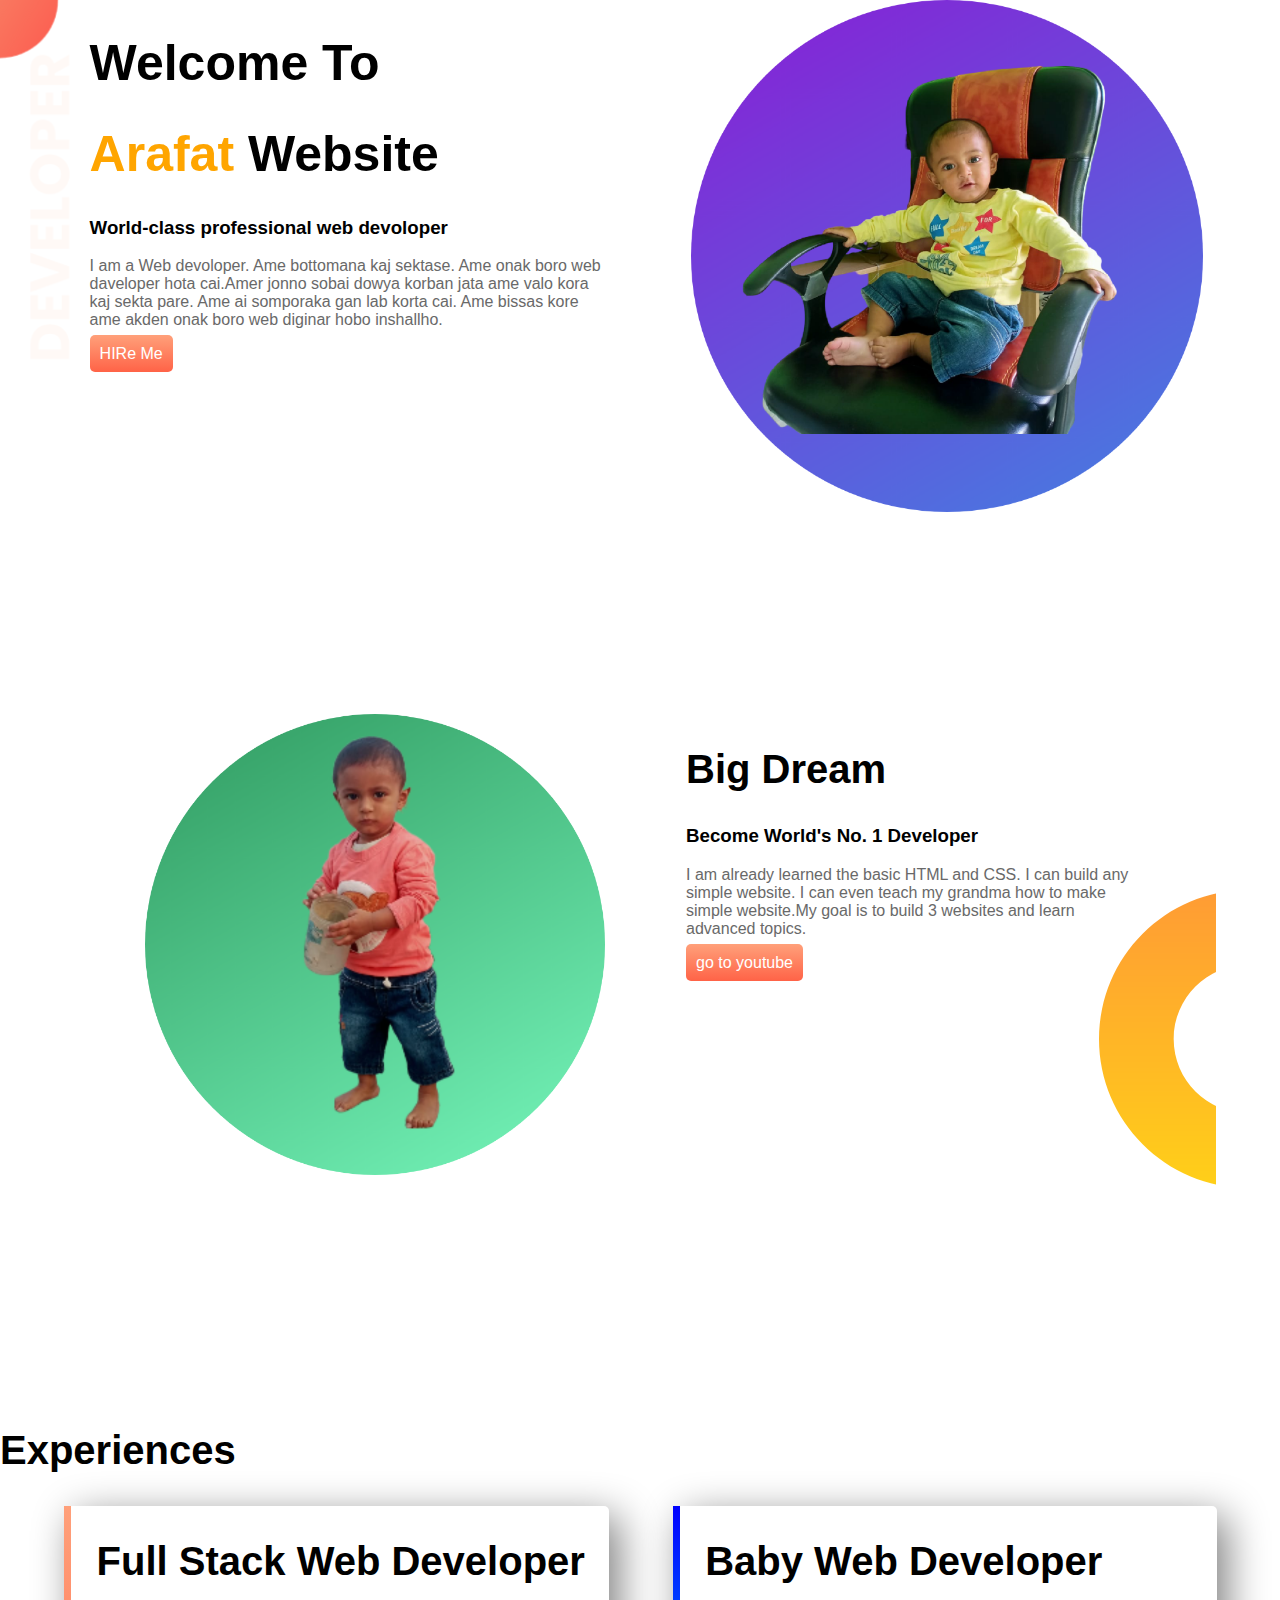
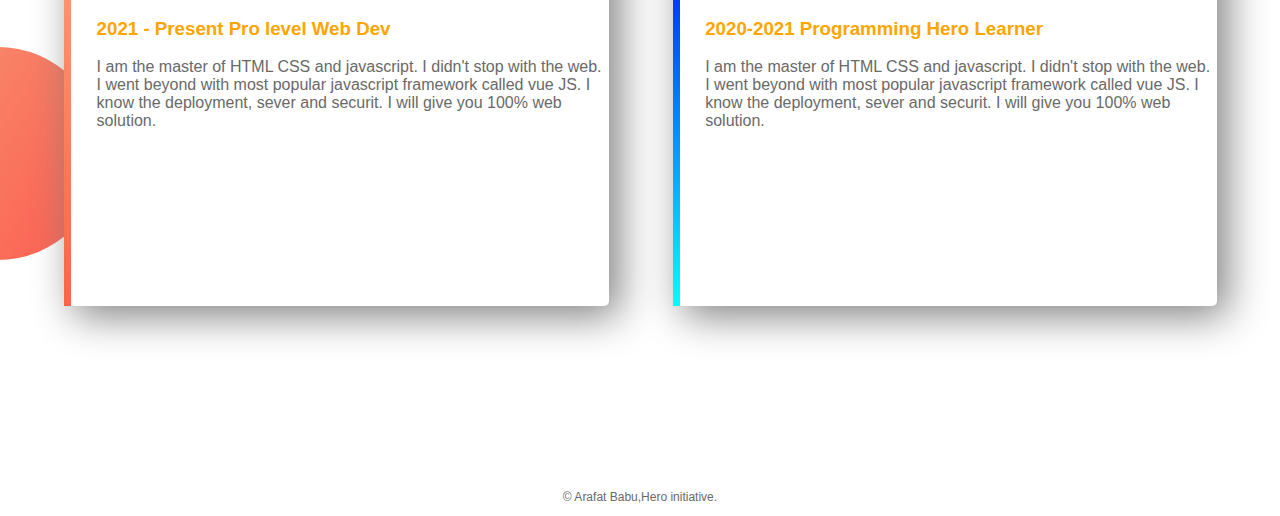
<file: index.html>
<!DOCTYPE html>
<html lang="en">
<head>
    <meta charset="UTF-8">
    <meta name="viewport" content="width=device-width, initial-scale=1.0">
    <title>Arafat</title>
    <link href="Poppins.zip - ZIP archive, unpacked size 4,132,619 bytes" rel="sans-serif">
    <link rel="stylesheet" href="style.css">
</head>
<body>
    <section class="top-banner">
        <div class="half-width">
    <h1>Welcome To</h1>
    <h1><span class="orange-highlight">Arafat</span> Website</h1>
    <h3>World-class professional web devoloper</h3>
    <p>I am a Web devoloper. Ame bottomana kaj sektase. Ame onak boro web daveloper hota cai.Amer jonno sobai dowya korban jata ame valo kora kaj sekta pare. Ame ai somporaka gan lab korta cai. Ame bissas kore ame akden onak boro web diginar hobo inshallho.
    </p>
     <a class="link-button" target="_blank" href="https://github.com/mdabgal/Aaa">HIRe Me</a>
    </div>
    <div class="half-width">
    <img src="image 1-2.png" alt="">
    </div>
    </section>
    <section class="dream-area">
        <div class="half-width">
          <img src="image 4.png" alt=""> 
        </div>
        <div class="half-width">
            <h2>Big Dream</h2>
            <h3>Become World's No. 1 Developer</h3>
            <p>I am already learned the basic HTML and CSS. I can build any simple website. I can even teach my grandma how to make simple website.My goal is to build 3 websites and learn advanced topics.</p>
            <a class="link-button" target="_blank" href="https://www.youtube.com/watch?v=XpVo2UX1GtI&list=RDEMhdITv4ynjlp43l-22vpHGw&start_radio=1">go to youtube</a>
        </div>
    </section>
    
    <section class="experience-area">
        <h2>Experiences</h2>
       <div id="full-stack" class="half-width single-experience">
        <h2>Full Stack Web Developer</h2>
        <h3 class="orange-highlight">2021 - Present Pro level Web Dev</h3>
        <p>I am the master of HTML CSS and javascript. I didn't stop with the web. I went beyond with most popular javascript framework called vue JS. I know the deployment, sever and securit. I will give you 100% web solution. </p>
       </div>
       <div id="baby-web" class="half-width single-experience">
        <h2>Baby Web Developer</h2>
        <h3 class="orange-highlight">2020-2021 Programming Hero Learner</h3>
        <p>I am the master of HTML CSS and javascript. I didn't stop with the web. I went beyond with most popular javascript framework called vue JS. I know the deployment, sever and securit. I will give you 100% web solution.</p>
       </div> 

    </section>
    <footer>
        <p>&copy; Arafat Babu,Hero initiative.</p>
    </footer>
</body>
</html>
</file>
<file: style.css>
body{
    margin:0px ;
    font-family: 'poppins', sans-serif; 
}

h1{
    font-size: 50px;
}
h2{
    font-size: 40px;
}
p{
    color: dimgray;
}
.orange-highlight{
    color: orange;
}
.half-width{
    width: 40%;
    float: left;
    margin-left: 5%;
    padding-left: 2%;
}
.half-width img{
    width: 100%;
}
.top-banner{

    background-image: url("top-banner.png");
    background-repeat: no-repeat;
}
section{
    height: 500px;
    padding-bottom: 150px;
}
.link-button{
   text-decoration: none; 
   background-image: linear-gradient(180deg, lightsalmon, tomato);
   padding:10px 10px ;
   border-radius: 5px;
   color: white;
   font-weight: 700px;
}
.dream-area{
background-image: url(dream-bg.png);
background-repeat: no-repeat; 
background-position: right;
margin: 5%;
}
.single-experience{
    box-shadow: 10px 10px 40px gray;
    border-radius: 5px;
    height: 80%;
    background-color: white;

}
.experience-area{
    background-image: url("exp-bg.png");
    background-repeat: no-repeat;
    background-position: left;
}
#full-stack{
    border-left: 7px solid;
    border-image: linear-gradient(180deg, lightsalmon, tomato);
    border-image-slice: 1;
}
#baby-web{
    border-left: 7px solid;
    border-image: linear-gradient(180deg, blue, cyan );
    border-image-slice: 1;
}
footer p{
   text-align: center; 
   font-size: 12px;
}
</file>
